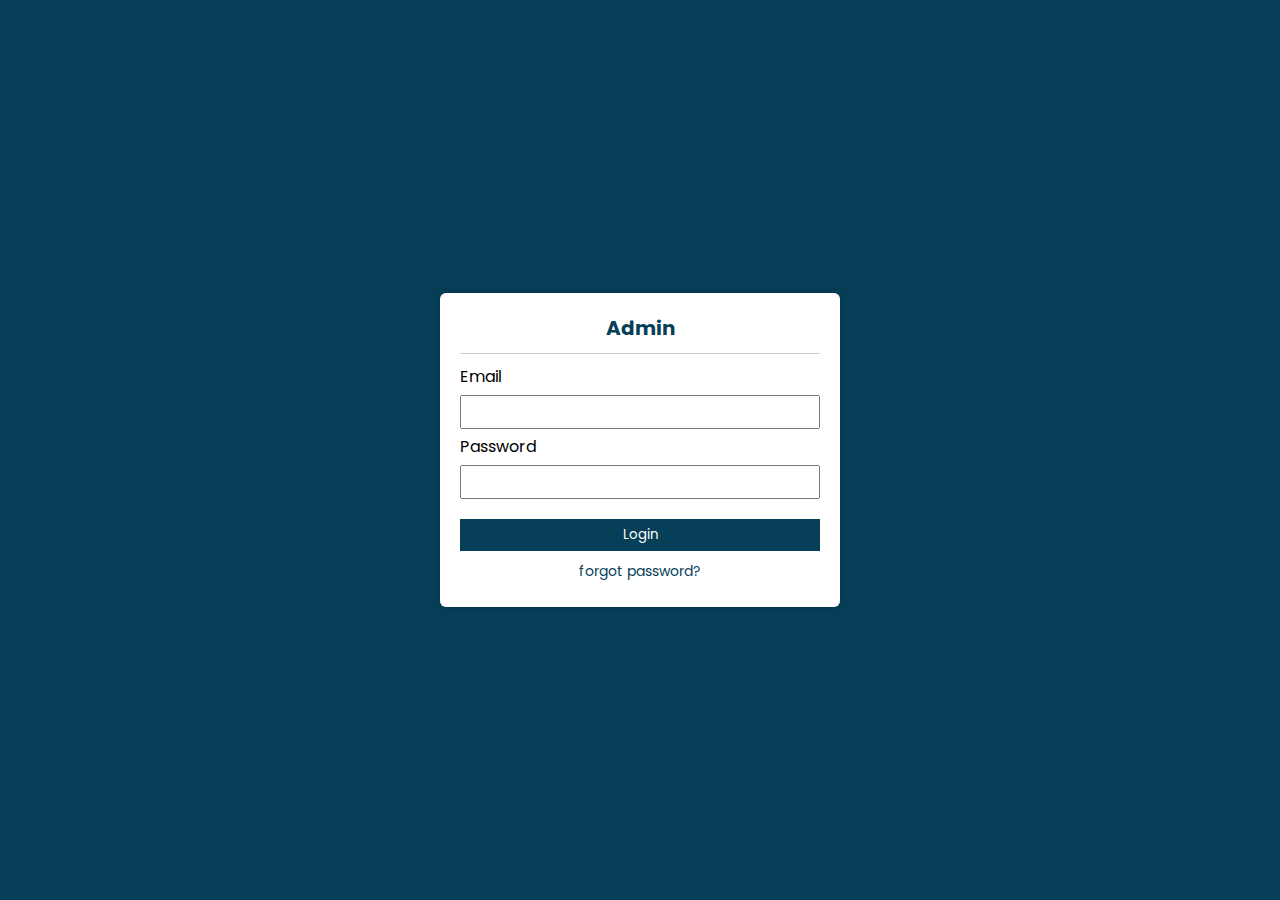
<file: admin.html>
<!DOCTYPE html>
<html lang="en">
<head>
    <meta charset="UTF-8">
    <meta name="viewport" content="width=device-width, initial-scale=1.0">
    <title>formulaire admin</title>
    <link rel="stylesheet" href="admin.css">
</head>
<body>
    <form action="">
        <h4>Admin</h4>
        <hr>
        <label>Email</label>
        <input type="email">
        <label>Password</label>
        <input type="password">
        <input type="submit" value="Login">
        <a href="#">forgot password?</a>
    </form>
</body>
</html>
</file>
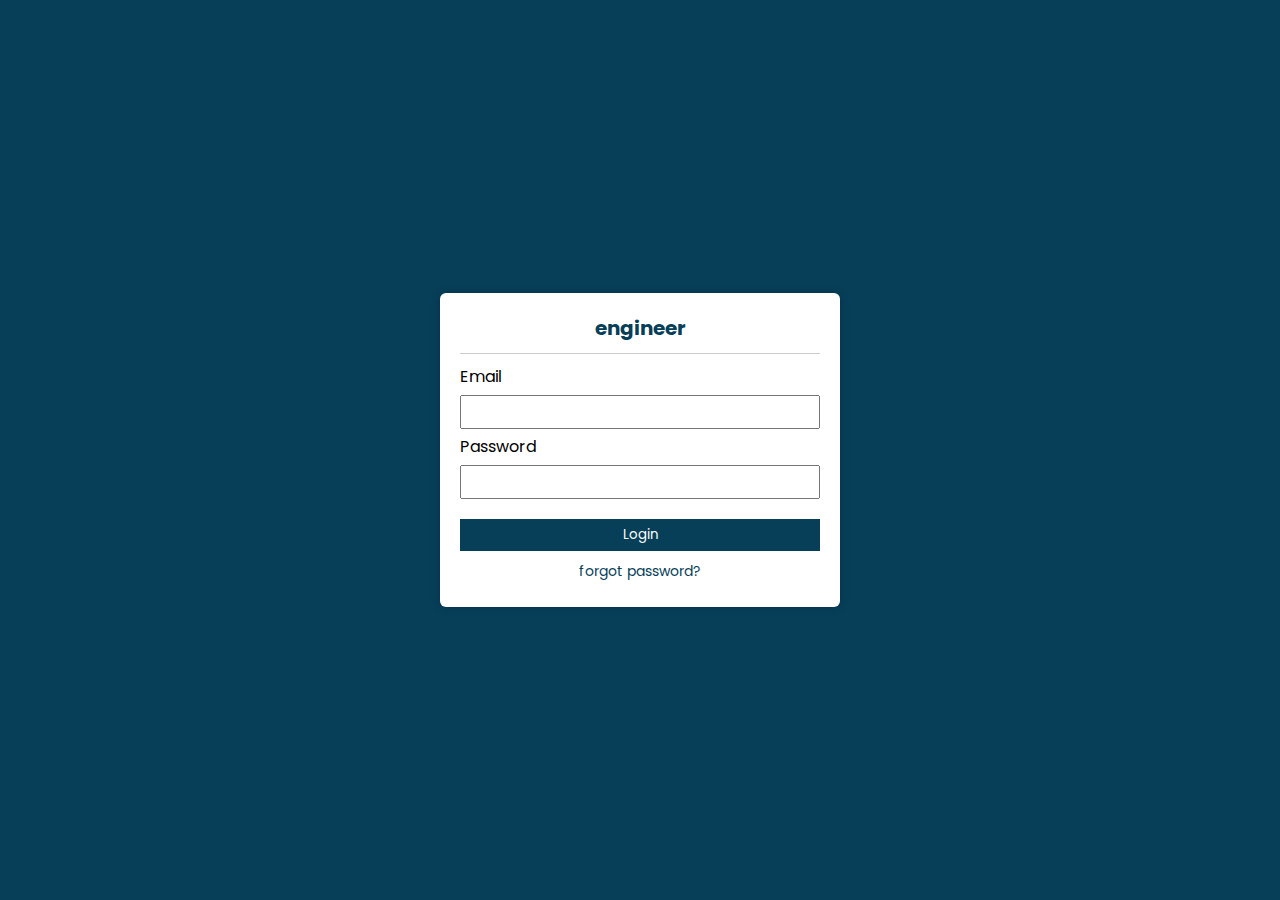
<file: ing.html>
<!DOCTYPE html>
<html lang="en">
<head>
    <meta charset="UTF-8">
    <meta name="viewport" content="width=device-width, initial-scale=1.0">
    <title>formulaire ingenieur</title>
    <link rel="stylesheet" href="projectm.css">
</head>
<body>
    <form action="">
        <h4>engineer</h4>
        <hr>
        <label>Email</label>
        <input type="email">
        <label>Password</label>
        <input type="password">
        <input type="submit" value="Login">
        <a href="#">forgot password?</a>
    </form>
</body>
</html>
</html>
</file>
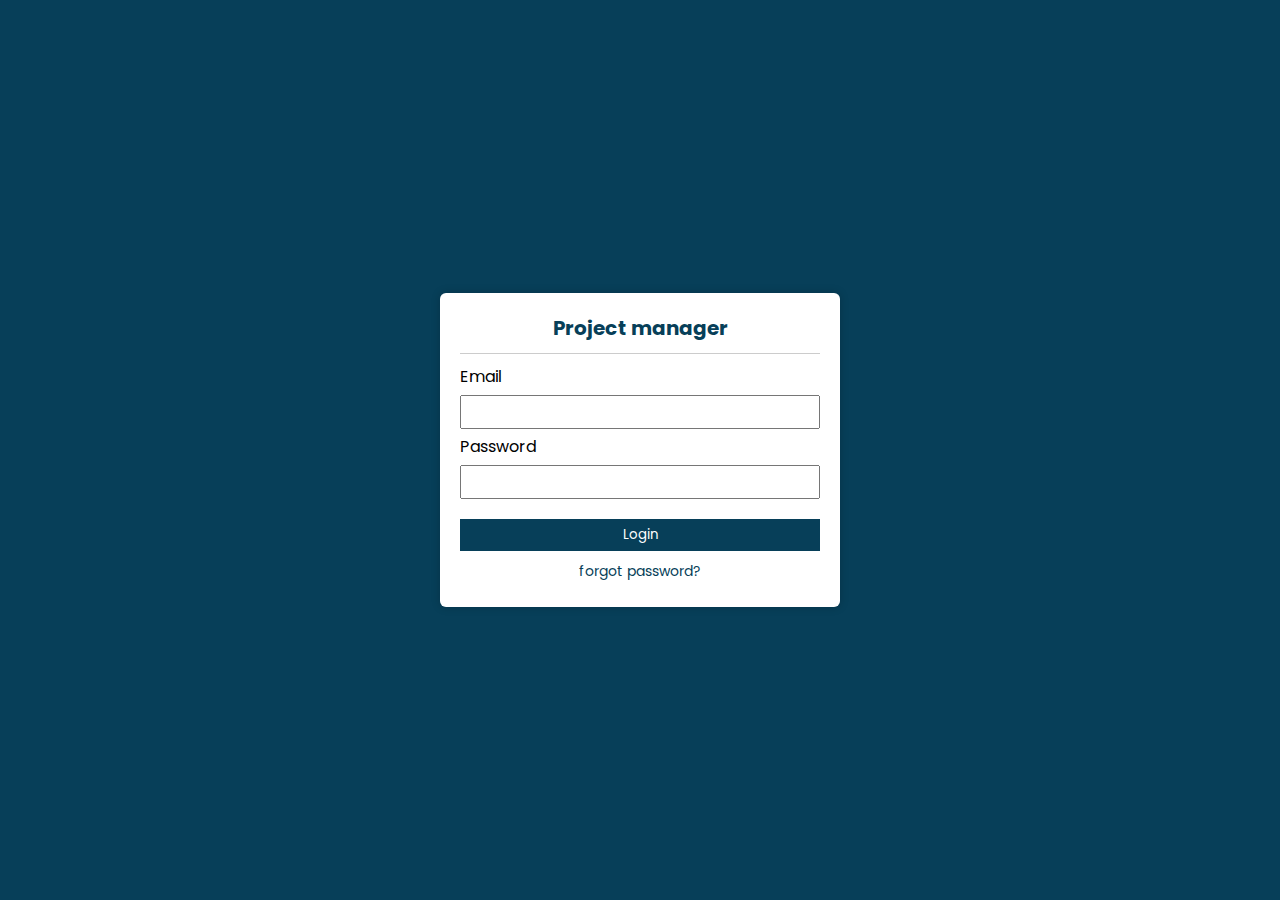
<file: projectm.html>
<!DOCTYPE html>
<html lang="en">
<head>
    <meta charset="UTF-8">
    <meta name="viewport" content="width=device-width, initial-scale=1.0">
    <title>formulaire chef de projet</title>
    <link rel="stylesheet" href="projectm.css">
</head>
<body>
    <form action="">
        <h4>Project manager</h4>
        <hr>
        <label>Email</label>
        <input type="email">
        <label>Password</label>
        <input type="password">
        <input type="submit" value="Login">
        <a href="#">forgot password?</a>
    </form>
</body>
</html>
</file>
<file: admin.css>
@import url('https://fonts.googleapis.com/css2?family=Poppins:wght@100;200;400;500&display=swap');
*{
    margin: 0;
    padding: 0;
    box-sizing: border-box;
    font-family: 'Poppins', sans-serif;
 }
 body {
    background-color: #073f59;
    display: flex;
    align-items: center;
    justify-content: center;
    height: 100vh;
 }
 form {
    display: flex;
    flex-direction: column;
    background-color: #fff;
    padding: 20px; /* Increase the padding to add space around the form fields */
    border-radius: 6px;
    box-shadow: 0 0 10px rgba(0,0,0,0.2);
    width: 400px; /* Increase the width to make the form wider */
    max-width: 90%; /* You can set a maximum width to prevent it from becoming too wide */
    box-sizing: border-box; /* Include padding and border in the total width */
}
 h4 {
     text-align: center;
     font-size: 20px;
     color: #073f59;
 }
 hr {
    margin: 10px 0;
    background-color: #ccc;
    border: 0;
    height: 1px;
    width: 100%;
 }
label {
    margin-bottom: 6px;
}
input {
    margin-bottom: 5px;
    padding: 5px;
    outline: 0;
    border: 1px solidrgba(0,0,0,0.4);
}
input:focus {
    border: 1px solid #073f59;
}
input[type="submit"] {
    margin-top: 15px;
    background-color: #073f59;
    color: #fff;
    border: 1px solid #073f59;
    cursor: pointer;
}
a {
    text-align: center;
    margin: 5px 0;
    font-size: 14px;
    text-decoration: 0;
    color: #073f59;
}
</file>
<file: projectm.css>
@import url('https://fonts.googleapis.com/css2?family=Poppins:wght@100;200;400;500&display=swap');
*{
    margin: 0;
    padding: 0;
    box-sizing: border-box;
    font-family: 'Poppins', sans-serif;
 }
 body {
    background-color: #073f59;
    display: flex;
    align-items: center;
    justify-content: center;
    height: 100vh;
 }
 form {
    display: flex;
    flex-direction: column;
    background-color: #fff;
    padding: 20px; /* Increase the padding to add space around the form fields */
    border-radius: 6px;
    box-shadow: 0 0 10px rgba(0,0,0,0.2);
    width: 400px; /* Increase the width to make the form wider */
    max-width: 90%; /* You can set a maximum width to prevent it from becoming too wide */
    box-sizing: border-box; /* Include padding and border in the total width */
}
 h4 {
     text-align: center;
     font-size: 20px;
     color: #073f59;
 }
 hr {
    margin: 10px 0;
    background-color: #ccc;
    border: 0;
    height: 1px;
    width: 100%;
 }
.name-field {
    display: flex;
    width: 100%;
    justify-content: space-between;
}
.name-field div {
    display: flex;
    flex-direction: column;    
}
.name-field div {
    width: 49%;
}
label {
    margin-bottom: 6px;
}
input {
    margin-bottom: 5px;
    padding: 5px;
    outline: 0;
    border: 1px solidrgba(0,0,0,0.4);
}
input:focus {
    border: 1px solid #073f59;
}
input[type="submit"] {
    margin-top: 15px;
    background-color: #073f59;
    color: #fff;
    border: 1px solid #073f59;
    cursor: pointer;
}
a {
    text-align: center;
    margin: 5px 0;
    font-size: 14px;
    text-decoration: 0;
    color: #073f59;
}
</file>
